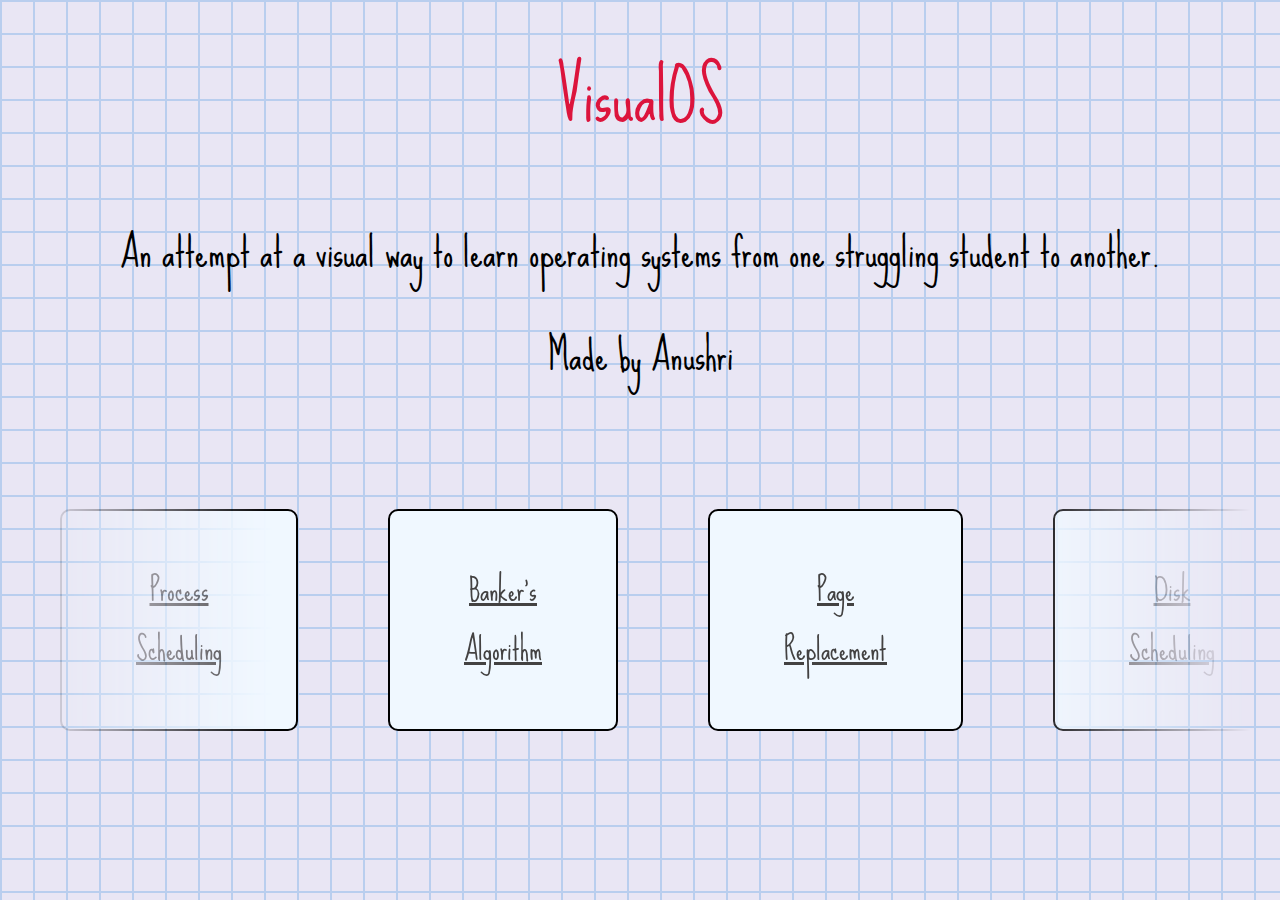
<file: index.html>
<!DOCTYPE html>
<html lang="en">
<head>
    <meta charset="UTF-8">
    <meta name="viewport" content="width=device-width, initial-scale=1.0">
    <title>VisualOS</title>
    <link rel="icon" type="image/x-icon" href="media/favicon-32x32.png">
    <link rel="stylesheet" href="styles.css">
</head>
<body >
    <h1 class="heading">VisualOS</h1>
    <p class="paragraph">An attempt at a visual way to learn operating systems from one struggling student to another.</p>
    <p class="paragraph">Made by Anushri</p>
    <div class="mainContainer">
        <div class="carousel">
            <div class="innerCarousel">
                <div class="card">
                    <a href="process.html" class="link">Process Scheduling</a>
                </div>
                <div class="card">
                    <a href="bankers.html" class="link">Banker's Algorithm</a>
                </div>
                <div class="card">
                    <a href="page.html" class="link">Page Replacement</a>
                </div>
                <div class="card">
                    <a href="disk.html" class="link">Disk Scheduling</a>
                </div>
                <div class="card">
                    <a href="process.html" class="link">Process Scheduling</a>
                </div>
                <div class="card">
                    <a href="bankers.html" class="link">Banker's Algorithm</a>
                </div>
                <div class="card">
                    <a href="page.html" class="link">Page Replacement</a>
                </div>
                <div class="card">
                    <a href="disk.html" class="link">Disk Scheduling</a>
                </div>
            </div>
        </div>
    </div>  
</body>
<script src="indexScript.js"></script>
</html>
</file>
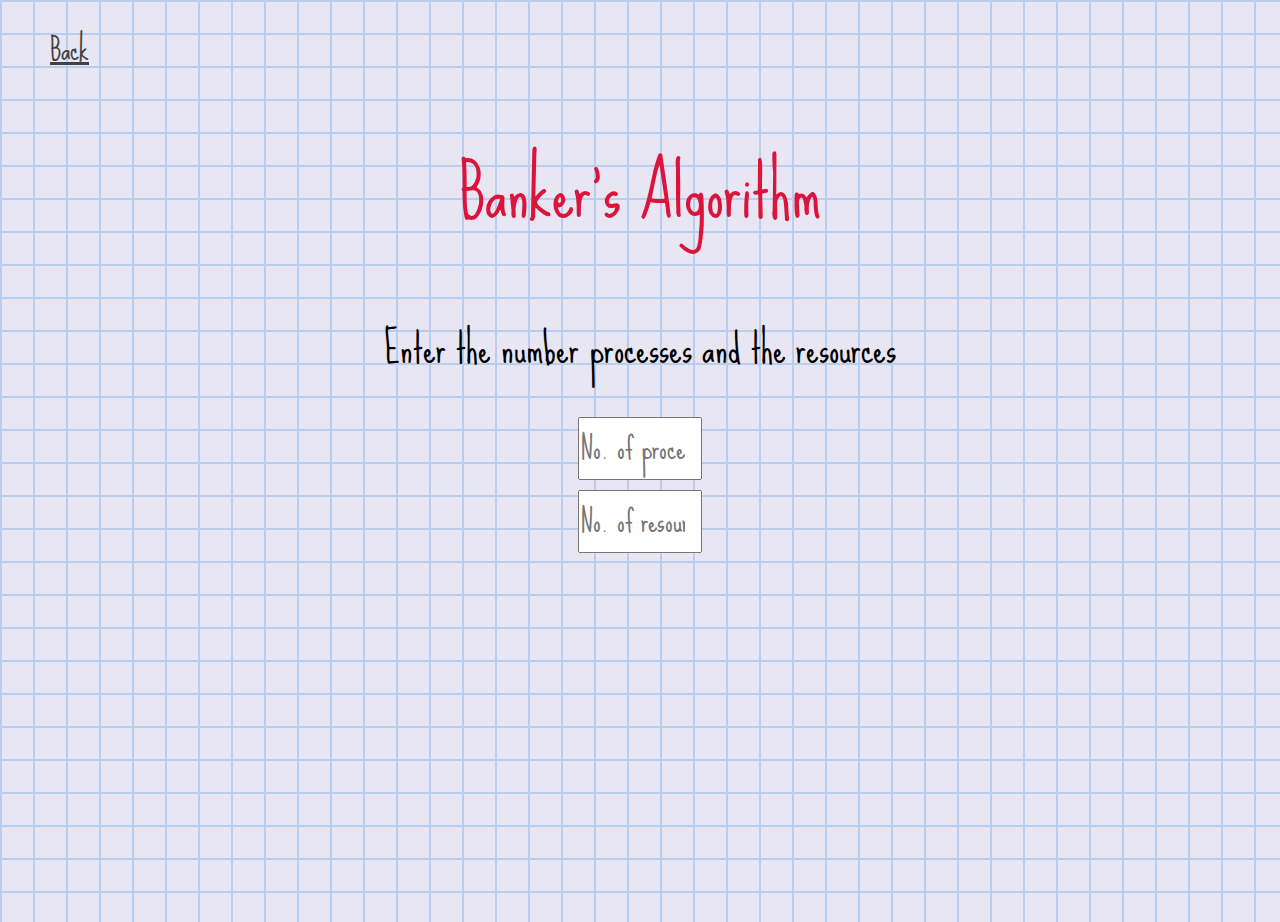
<file: bankers.html>
<!DOCTYPE html>
<html lang="en">
<head>
    <meta charset="UTF-8">
    <meta name="viewport" content="width=device-width, initial-scale=1.0">
    <title>Banker's Algorithm</title>
    <link rel="icon" type="image/x-icon" href="media/favicon-32x32.png">
    <link rel="stylesheet" href="styles.css">
</head>
<body>
    <a href="index.html" class="link">Back</a>
    <h1 class="heading">
        Banker's Algorithm
    </h1>
    <h2 class="paragraph">Enter the number processes and the resources</h1>
        <form id="form" class="form">
            <input type="number" min="1" class="inputSmall" id="ProcNo" placeholder="No. of process">
            <input type="number" min="1" class="inputSmall" id="ResNo" placeholder="No. of resources">
            <button type="submit" class="button container" id="calcButton" >Calculate</button>
        </form>
        <div class="mainContainer container" id="tables">
            <h3>
                Available resources
            </h3>
            <table id="availTable">
                <thead>
                </thead>
                <tbody>
                </tbody>
            </table>
            <h3>
                Allocation
            </h3>
            <table id="allocTable">
                <thead>
                </thead>
                <tbody>
                </tbody>
            </table>
            <h3>
                Maximum
            </h3>
            <table id="maxTable">
                <thead>
                </thead>
                <tbody>
                </tbody>
            </table>
        </div>    
        <label class="container" id="safeSequence">
            Safe sequence:
        </label>
</body>
<script src="bankerScript.js"></script>
</html>
</file>
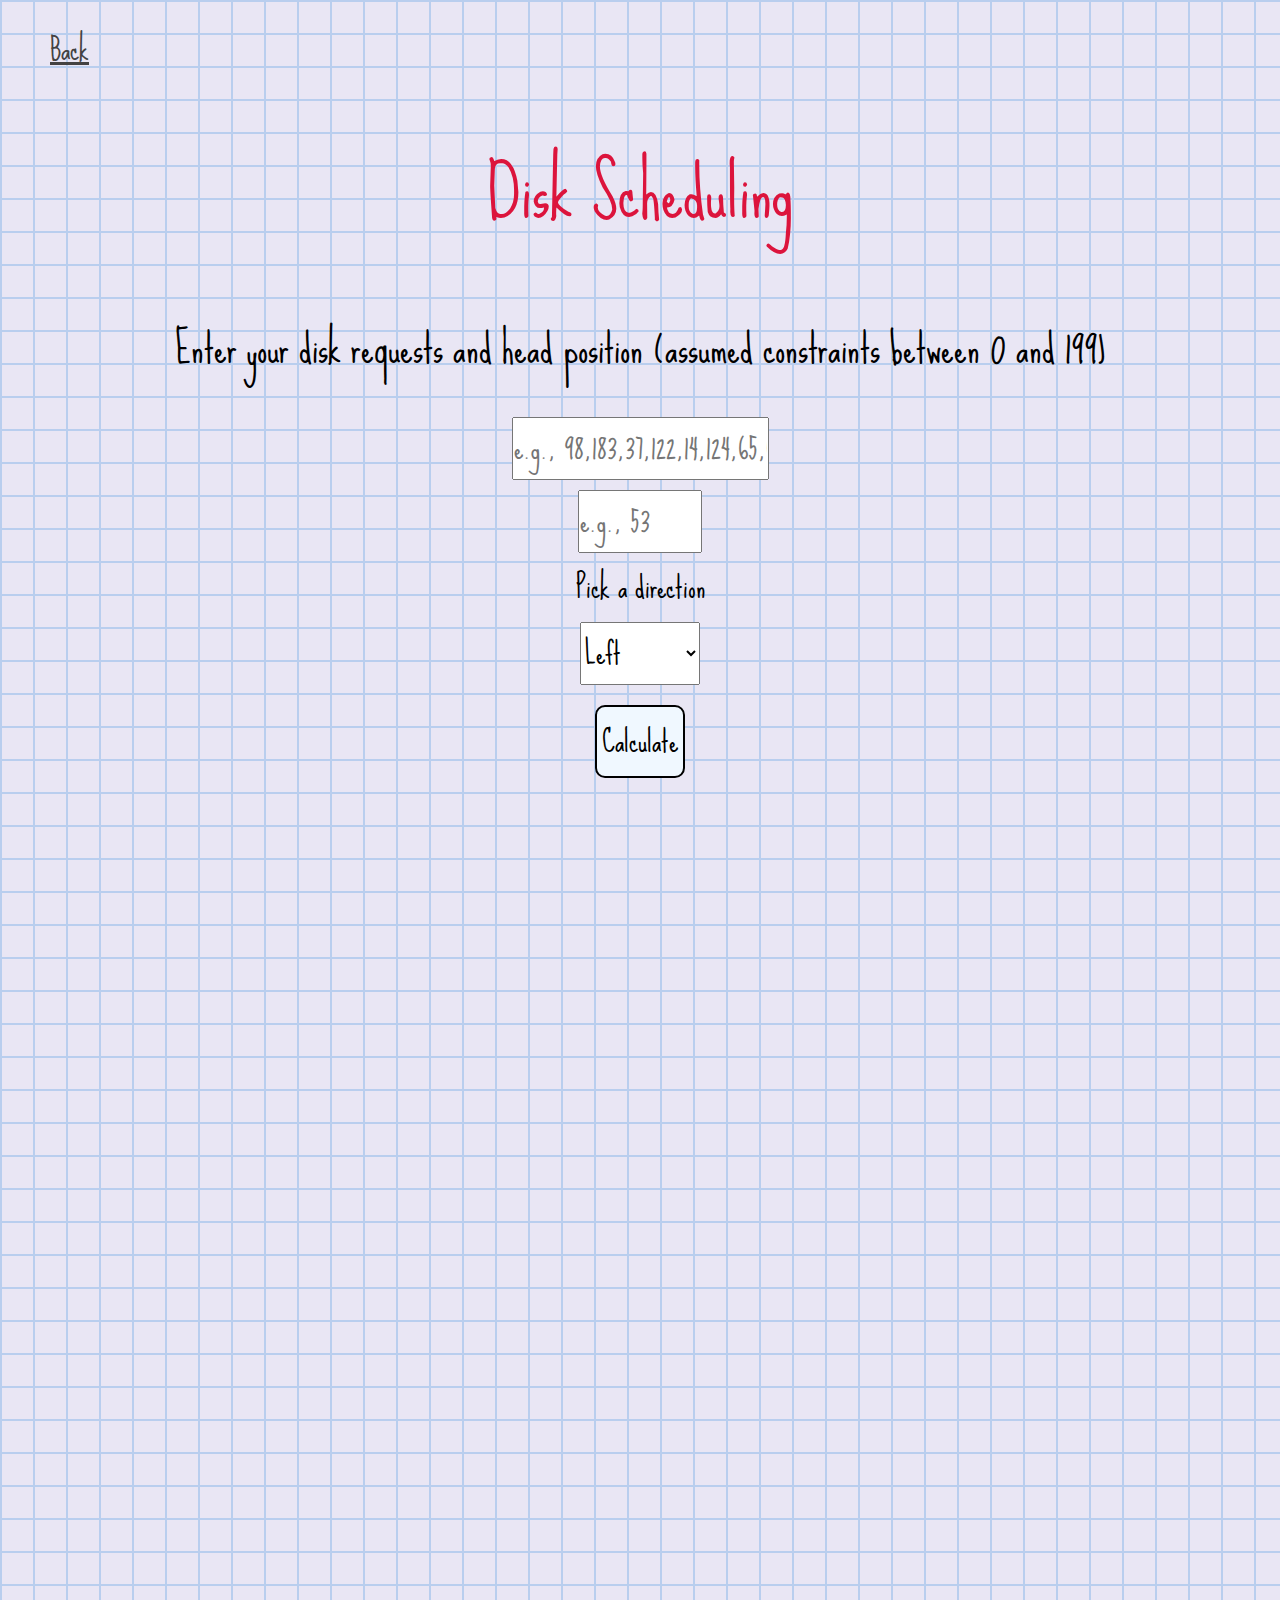
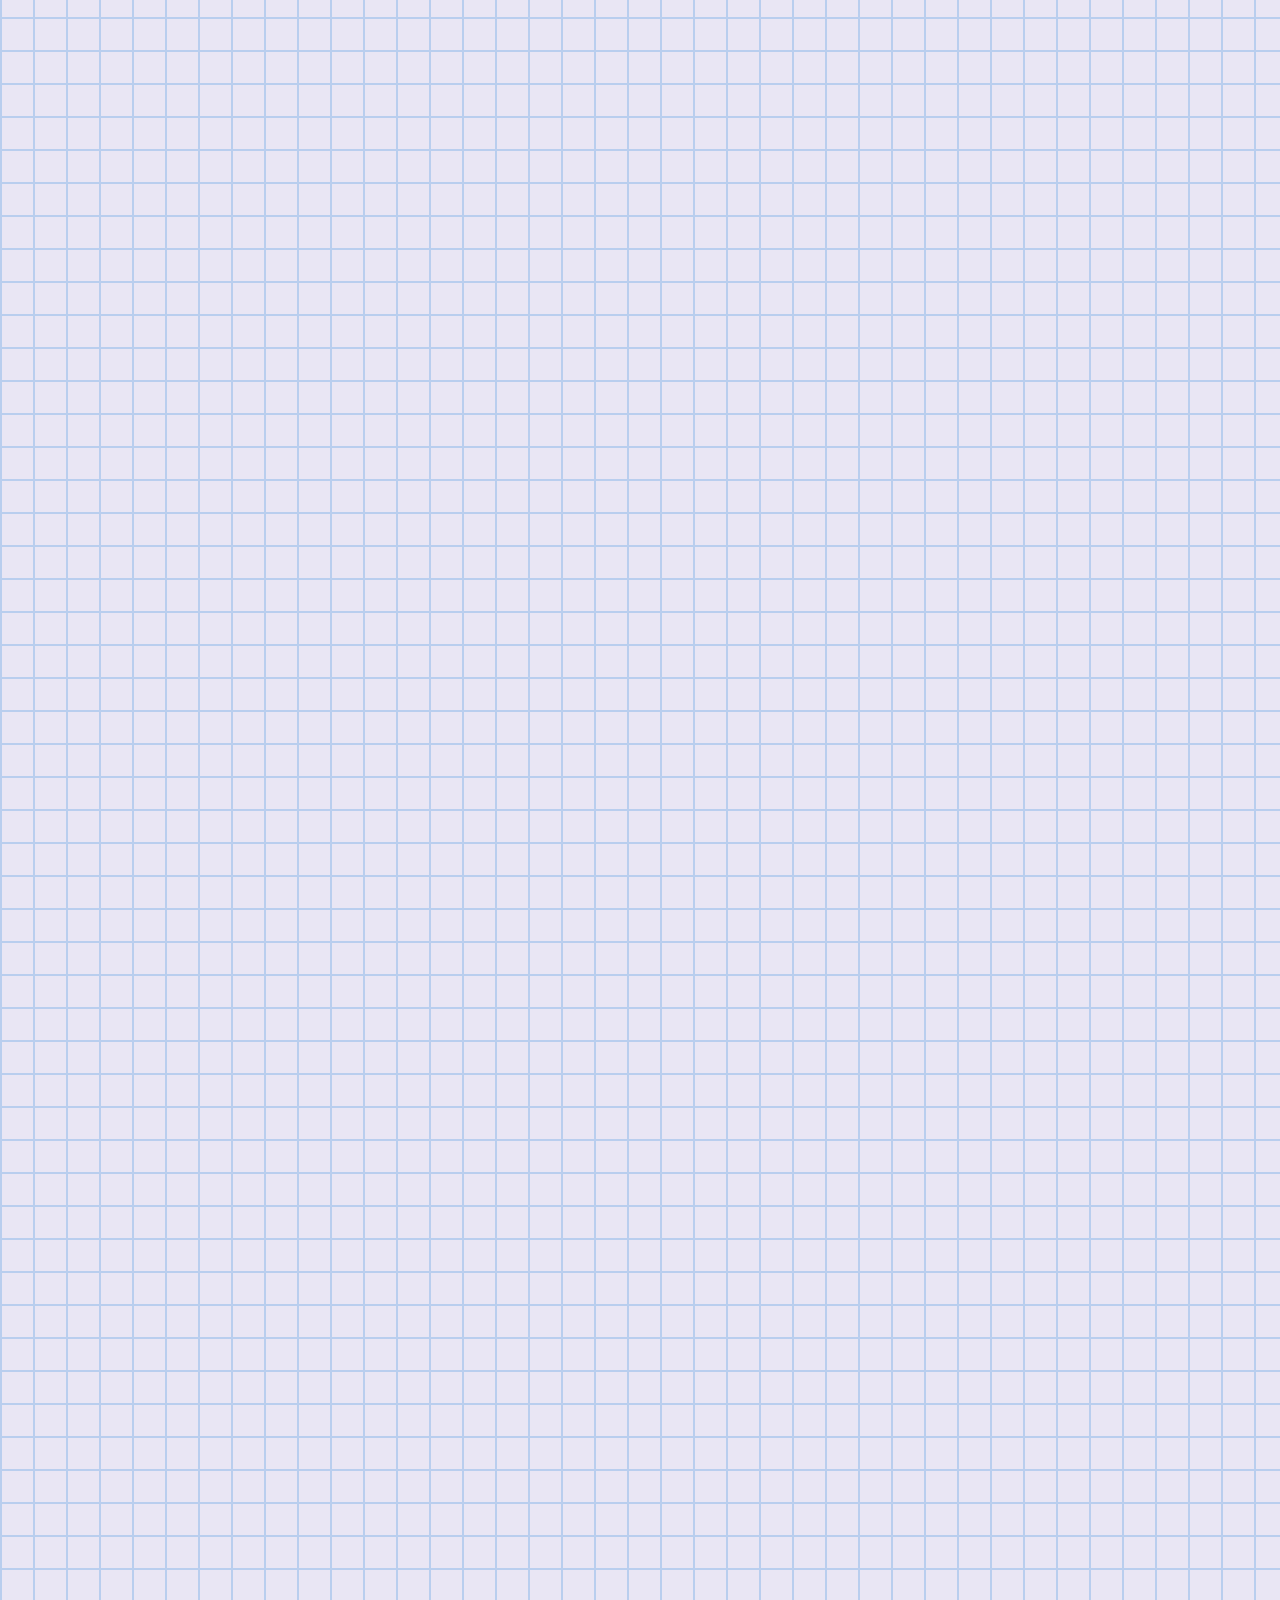
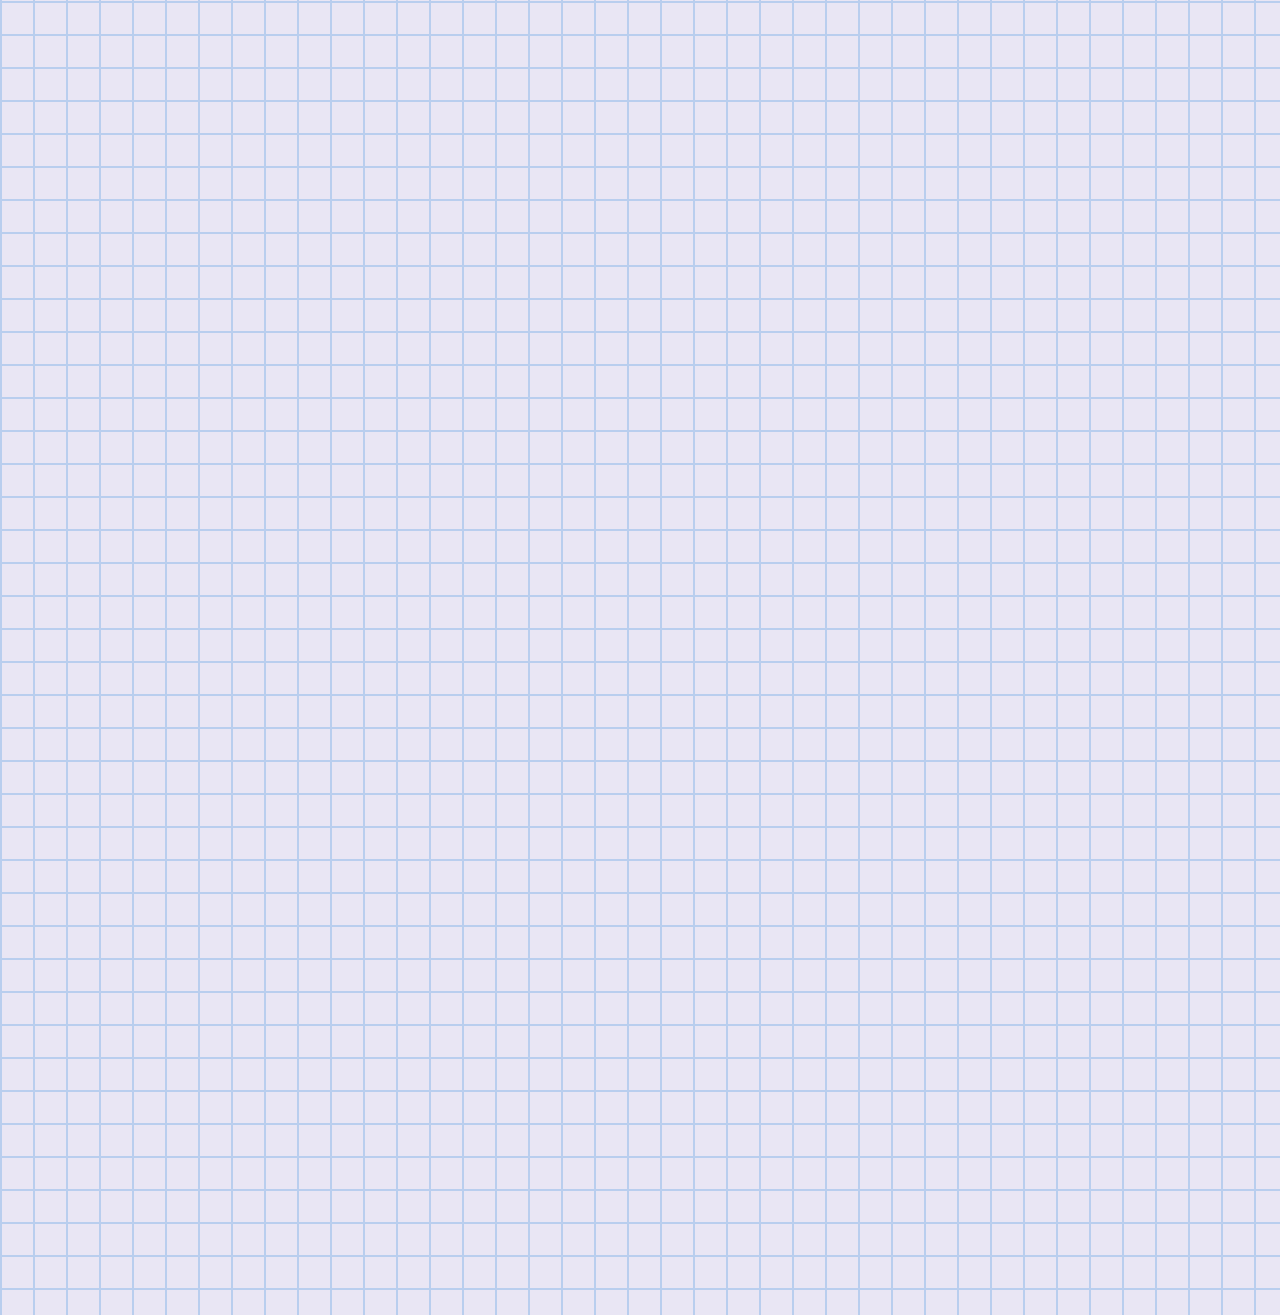
<file: disk.html>
<!DOCTYPE html>
<html lang="en">

<head>
    <meta charset="UTF-8">
    <meta name="viewport" content="width=device-width, initial-scale=1.0">
    <title>Disk Scheduling</title>
    <link rel="icon" type="image/x-icon" href="media/favicon-32x32.png">
    <link rel="stylesheet" href="styles.css">
</head>

<body>
    <a href="index.html" class="link">Back</a>
    <h1 class="heading">
        Disk Scheduling
    </h1>
    <h2 class="paragraph">Enter your disk requests and head position (assumed constraints between 0 and 199)</h1>

    <form id="inputForm" class="form">
        <input type="text" id="requests" placeholder="e.g., 98,183,37,122,14,124,65,67" class="inputLarge">
        <input type="number" id="initial" placeholder="e.g., 53" min="0" max="199" class="inputSmall">
        <label>Pick a direction</label>
        <select name="direction" id="direction" class="inputSmall">
            <option value="left">Left</option>
            <option value="right">Right</option>
        </select>
        <button type="submit" class="button">Calculate</button>
    </form>
    <div class="container" id="content">
        <div class="algoBox">
            <h3>FCFS</h3>
            <canvas id="fcfs" width="1200" height="500" >
    
            </canvas>
            <label id="fcfsOver">

            </label>
        </div>
        <div class="algoBox">
            <h3>SSTF</h3>
            <canvas id="sstf" width="1200" height="500">
    
            </canvas>
            <label id="sstfOver">

            </label>
        </div>
        <div class="algoBox">
            <h3>SCAN</h3>
            <canvas id="scan" width="1200" height="500">
    
            </canvas>
            <label id="scanOver">

            </label>
        </div>
        <div class="algoBox">
            <h3>CSCAN</h3>
            <canvas id="cscan" width="1200" height="500">
    
            </canvas>
            <label id="cscanOver">

            </label>
        </div>
        <div class="algoBox">
            <h3>LOOK</h3>
            <canvas id="look" width="1200" height="500">
    
            </canvas>
            <label id="lookOver">

            </label>
        </div>
        <div class="algoBox">
            <h3>CLOOK</h3>
            <canvas id="clook" width="1200" height="500">
    
            </canvas>
            <label id="clookOver">

            </label>
        </div>
    </div>
    
</body>
<script src="diskScript.js"></script>
</html>
</file>
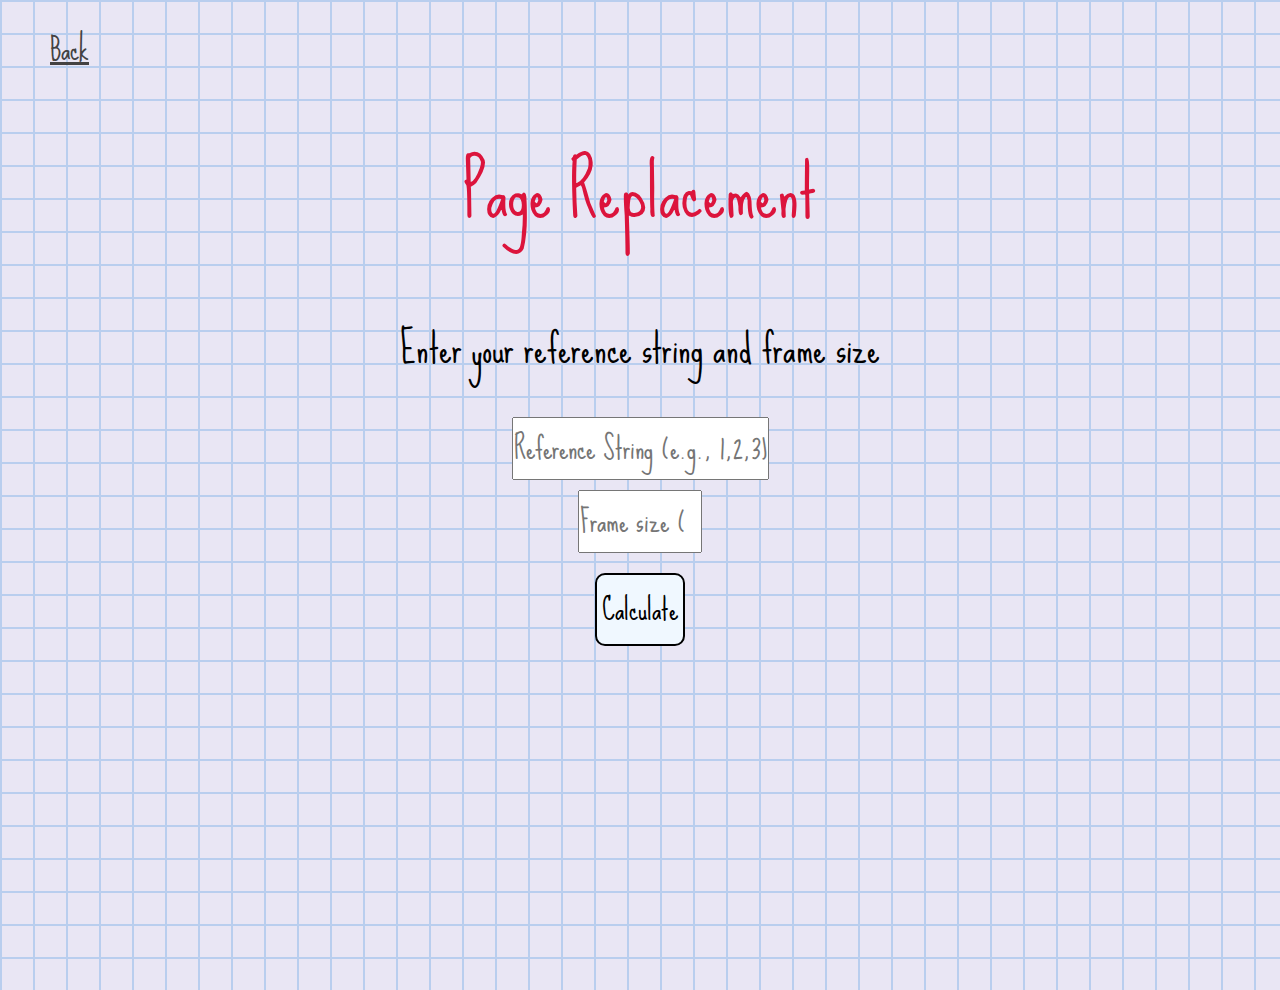
<file: page.html>
<!DOCTYPE html>
<html lang="en">

<head>
    <meta charset="UTF-8">
    <meta name="viewport" content="width=device-width, initial-scale=1.0">
    <title>Page Replacement Algorithm</title>
    <link rel="icon" type="image/x-icon" href="media/favicon-32x32.png">
    <link rel="stylesheet" href="styles.css">
</head>

<body>
    <a href="index.html" class="link">Back</a>
    <h1 class="heading">
        Page Replacement
    </h1>
    <h2 class="paragraph">Enter your reference string and frame size</h1>
        <form id="inputForm" class="form">
            <input id="refString" placeholder="Reference String (e.g., 1,2,3)" class="inputLarge">
            <input type="number" min="0" max="10" id="frameSize" placeholder="Frame size (e.g. 3)" class="inputSmall">
            <button type="submit" class="button">Calculate</button>
        </form>
        <div class="container" id="content">
            <div class="algoBox">
                <h3>FIFO</h3>
                <table id="fifoTable" class="table">

                </table>
                <label id="fifoLabel">

                </label>
            </div>
            <div class="algoBox">
                <h3>LRU</h3>
                <table id="lruTable">

                </table>
                <label id="lruLabel">

                </label>
            </div>
            <div class="algoBox">
                <h3>Optimal</h3>
                <table id="optTable">

                </table>
                <label id="optLabel">

                </label>
            </div>
        </div>
</body>
<script src="pageScript.js"></script>

</html>
</file>
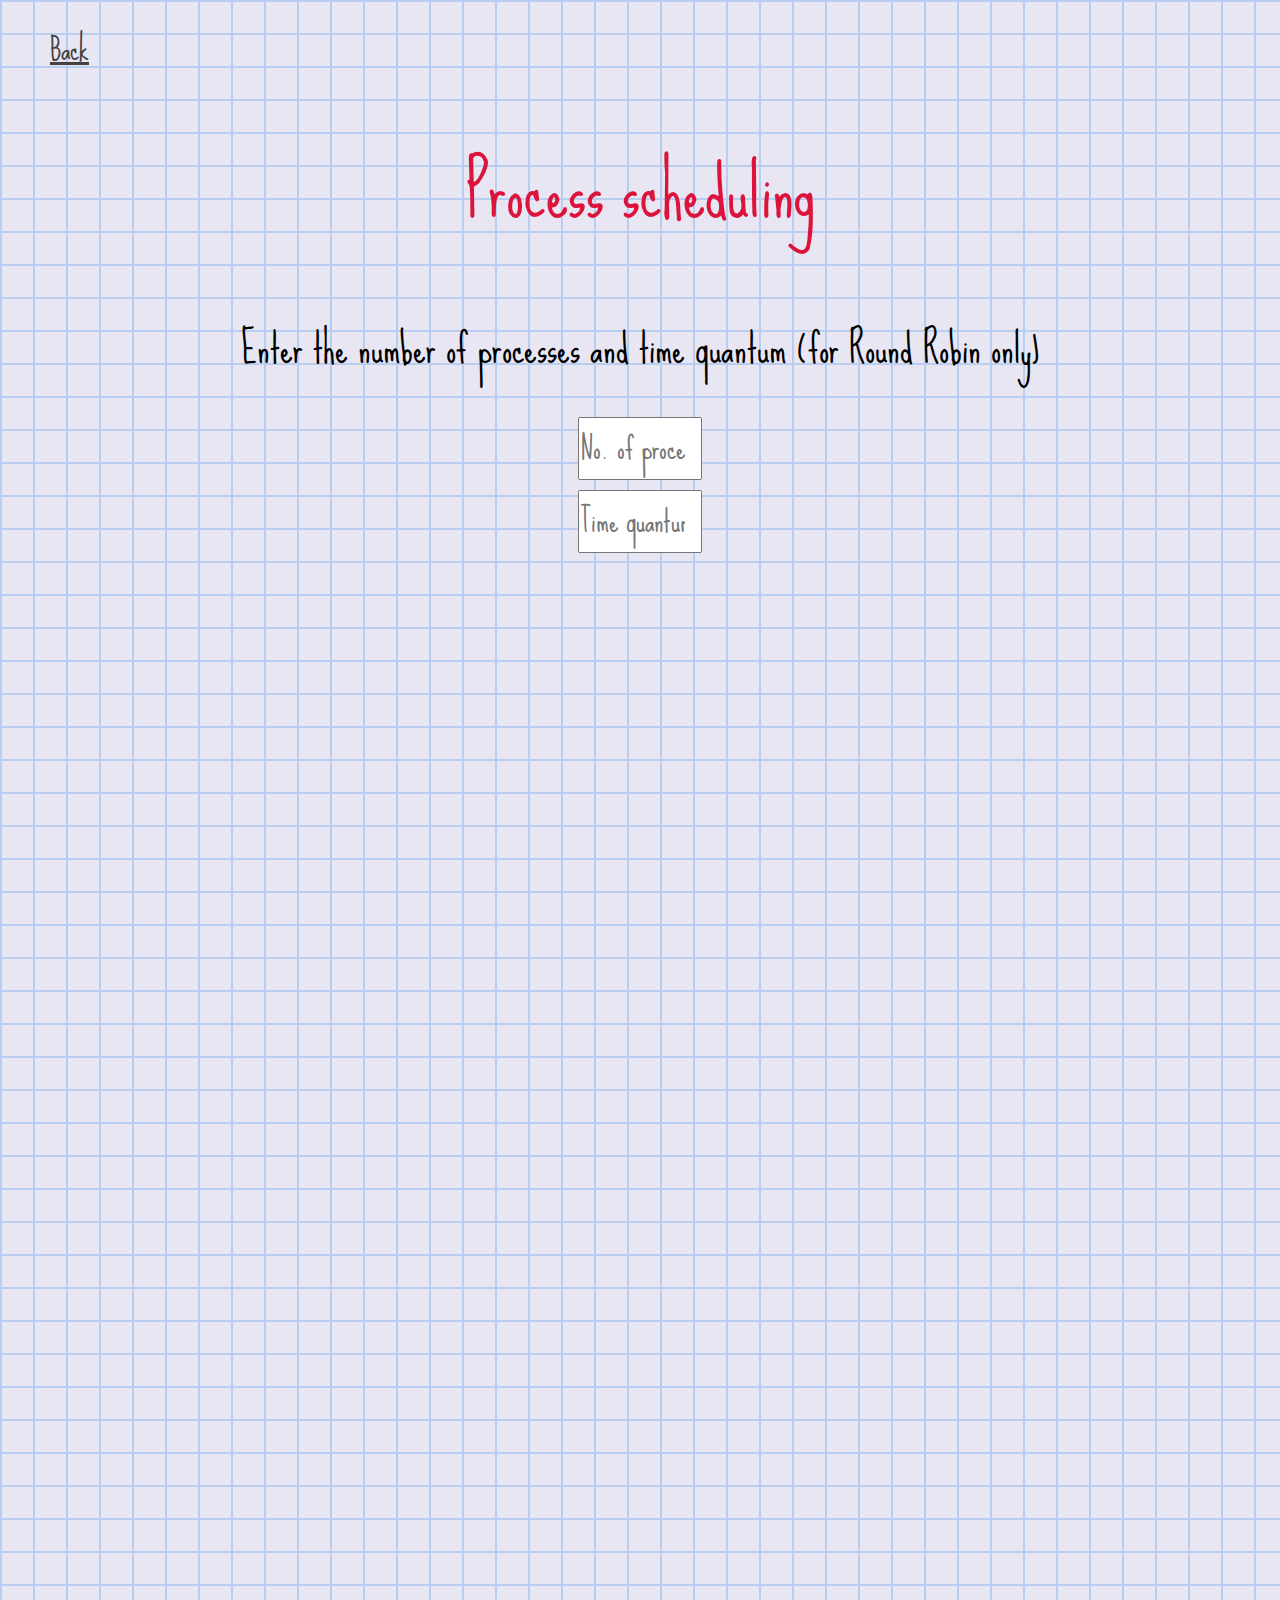
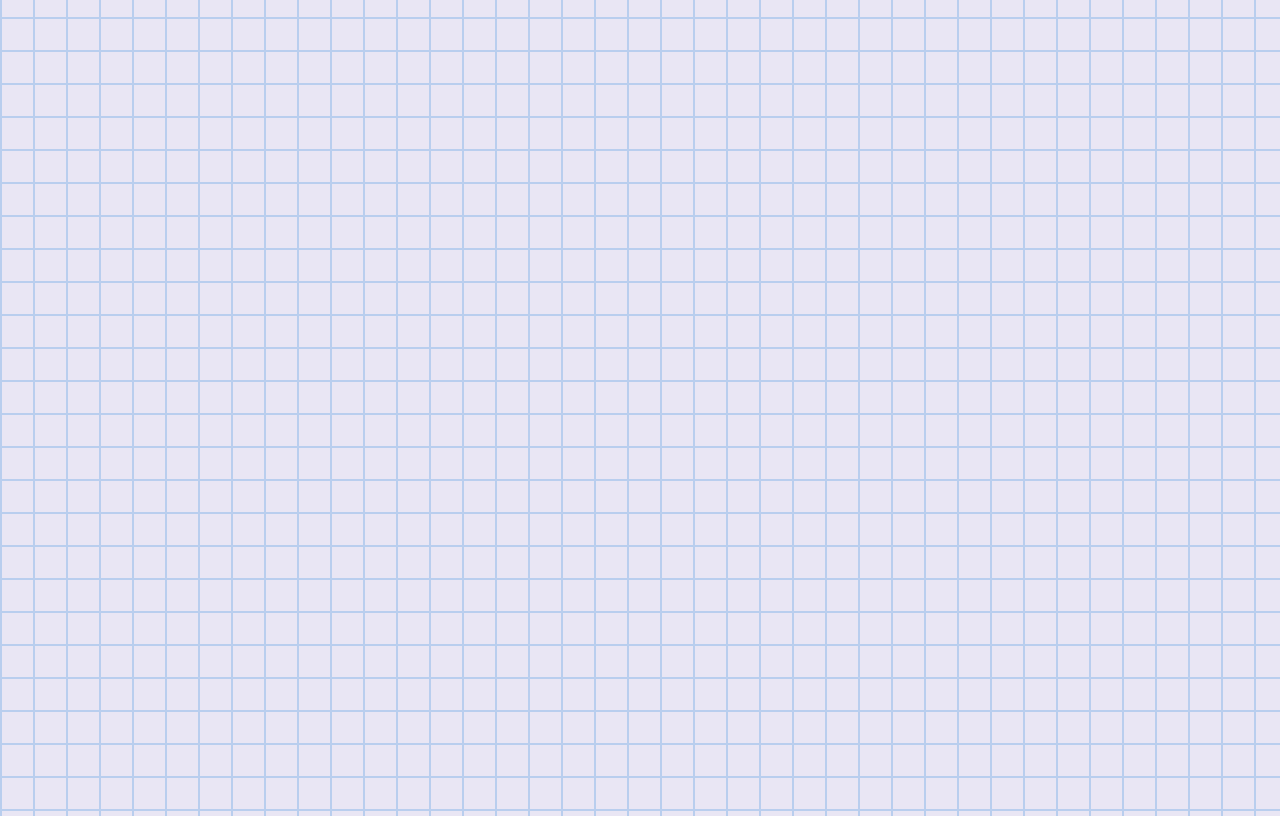
<file: process.html>
<!DOCTYPE html>
<html lang="en">
<head>
    <meta charset="UTF-8">
    <meta name="viewport" content="width=device-width, initial-scale=1.0">
    <title>Process scheduling</title>
    <link rel="icon" type="image/x-icon" href="media/favicon-32x32.png">
    <link rel="stylesheet" href="styles.css">
</head>
<body>
    <a href="index.html" class="link">Back</a>
    <h1 class="heading">
        Process scheduling
    </h1>
    <h2 class="paragraph">
        Enter the number of processes and time quantum (for Round Robin only)
    </h2>
    <form class="form" id="form">
        <input type="number" min="1" max="10" class="inputSmall" id="rowNumber" placeholder="No. of process">
        <input type="number" min="1" class="inputSmall" id="quantum" placeholder="Time quantum">
        <button type="submit" class="button container" id="calcButton" >Calculate</button>
    </form>
    <div class="mainContainer">
        <table class="container" id="processTable">
            <thead>
                <tr>
                    <th>Process ID</th>
                    <th>Arrival Time</th>
                    <th>Burst Time</th>
                    <th>Priority</th>
                </tr>
            </thead>
            <tbody>
            </tbody>
        </table>

        <div class="container" id="content"> 
            <div class="algoBox">
                <h3>
                    FCFS
                </h3>
                <canvas id="fcfsCanvas" width="1200">

                </canvas>
            </div>
            <div class="algoBox">
                <h3>
                    Non Preemptive SJF
                </h3>
                <canvas id="npSJFCanvas" width="1200">
                    
                </canvas>
            </div>
            <div class="algoBox">
                <h3>
                    Preemptive SJF
                </h3>
                <canvas id="pSJFCanvas" width="1200">
                    
                </canvas>
            </div>
            <div class="algoBox">
                <h3>
                    Non Preemptive Priority 
                </h3>
                <canvas id="npPriCanvas" width="1200">
                    
                </canvas>
            </div>
            <div class="algoBox">
                <h3>
                    Preemptive Priority
                </h3>
                <canvas id="pPriCanvas" width="1200">
                    
                </canvas>
            </div>
            <div class="algoBox">
                <h3>
                    Round robin
                </h3>
                <canvas id="RRCanvas" width="1200">
                    
                </canvas>
            </div>
        </div>
    </div>
</body>
<script src="processScript.js"></script>
</html>
</file>
<file: styles.css>
@import url('https://fonts.googleapis.com/css2?family=Sue+Ellen+Francisco&display=swap');

*{
 margin:0;
 padding:0;
 font-family: "Sue Ellen Francisco", cursive;
  font-weight: 400;
  font-style: normal;
  font-size: 30px;
}

body{
    background-image: url("media/Math_paper.png");
    margin:0;
 padding:0;
}

.heading{
    padding: 0.8rem;
    font-size: 70px;
    text-align: center;
    color: crimson;
    margin: 0.1rem;
}

.paragraph{
    font-size: 40px;
    text-align: center;
    margin: 0.8rem;
}

.mainContainer{
    padding: 1rem;
}

.carousel{
    margin: auto;
}


.innerCarousel{
    padding-block: 1rem;
    display: flex;
    flex-wrap: wrap;
    flex-direction: row;
    gap: 1rem;
}

.carousel[data-animated="true"]{
    overflow: hidden;
    mask: linear-gradient(90deg,transparent,white 20%,white 80%,transparent);
}


.carousel[data-animated="true"] .innerCarousel {
    flex-wrap: nowrap;
    animation: scroll 40s linear infinite;
}

@keyframes scroll {
    to{
        transform: translateX(-100%);
    }
}

.card{
    margin: 1rem;
    font-size: 30px;
    border: 2px solid black;
    border-radius: 10px;
    padding: 1rem 0.8rem;
    background-color: aliceblue;
    text-align: center;
}

.link{
    display: block;
    margin:20px 50px;
    color: rgb(67, 66, 66);
}

.link:visited{
    text-decoration: none;
}

.form{
    display: flex;
    align-items: center;
    justify-content: space-around;
    flex-direction: column;
}

.inputLarge{
    margin:5px;
    width: 253px;
}

.inputSmall{
    margin:5px;
    width: 120px;
}

.button{
    background-color: aliceblue;
    border: 2px solid black;
    border-radius: 10px;
    padding:5px;
    margin: 15px;
}

.container{
    margin:10px;
    padding:5px;
    text-align: center;
    visibility: hidden;
}

.algoBox{
    border: 2px solid black;
    margin: 20px;
    padding:5px;
    text-align: center;
    justify-self: center;
    overflow:auto;
}

table,th,td{
    align-items: center;
    border: 2px solid black;
    border-collapse: collapse;
    
}
table{
    width: 100%;
    background-color: white;
}
th{
    background-color: rgb(249, 116, 116);
    padding: 5px;
}

.inputTable{
    width: 100%;
    height: 100%;
    border-collapse: collapse;
}
</file>
